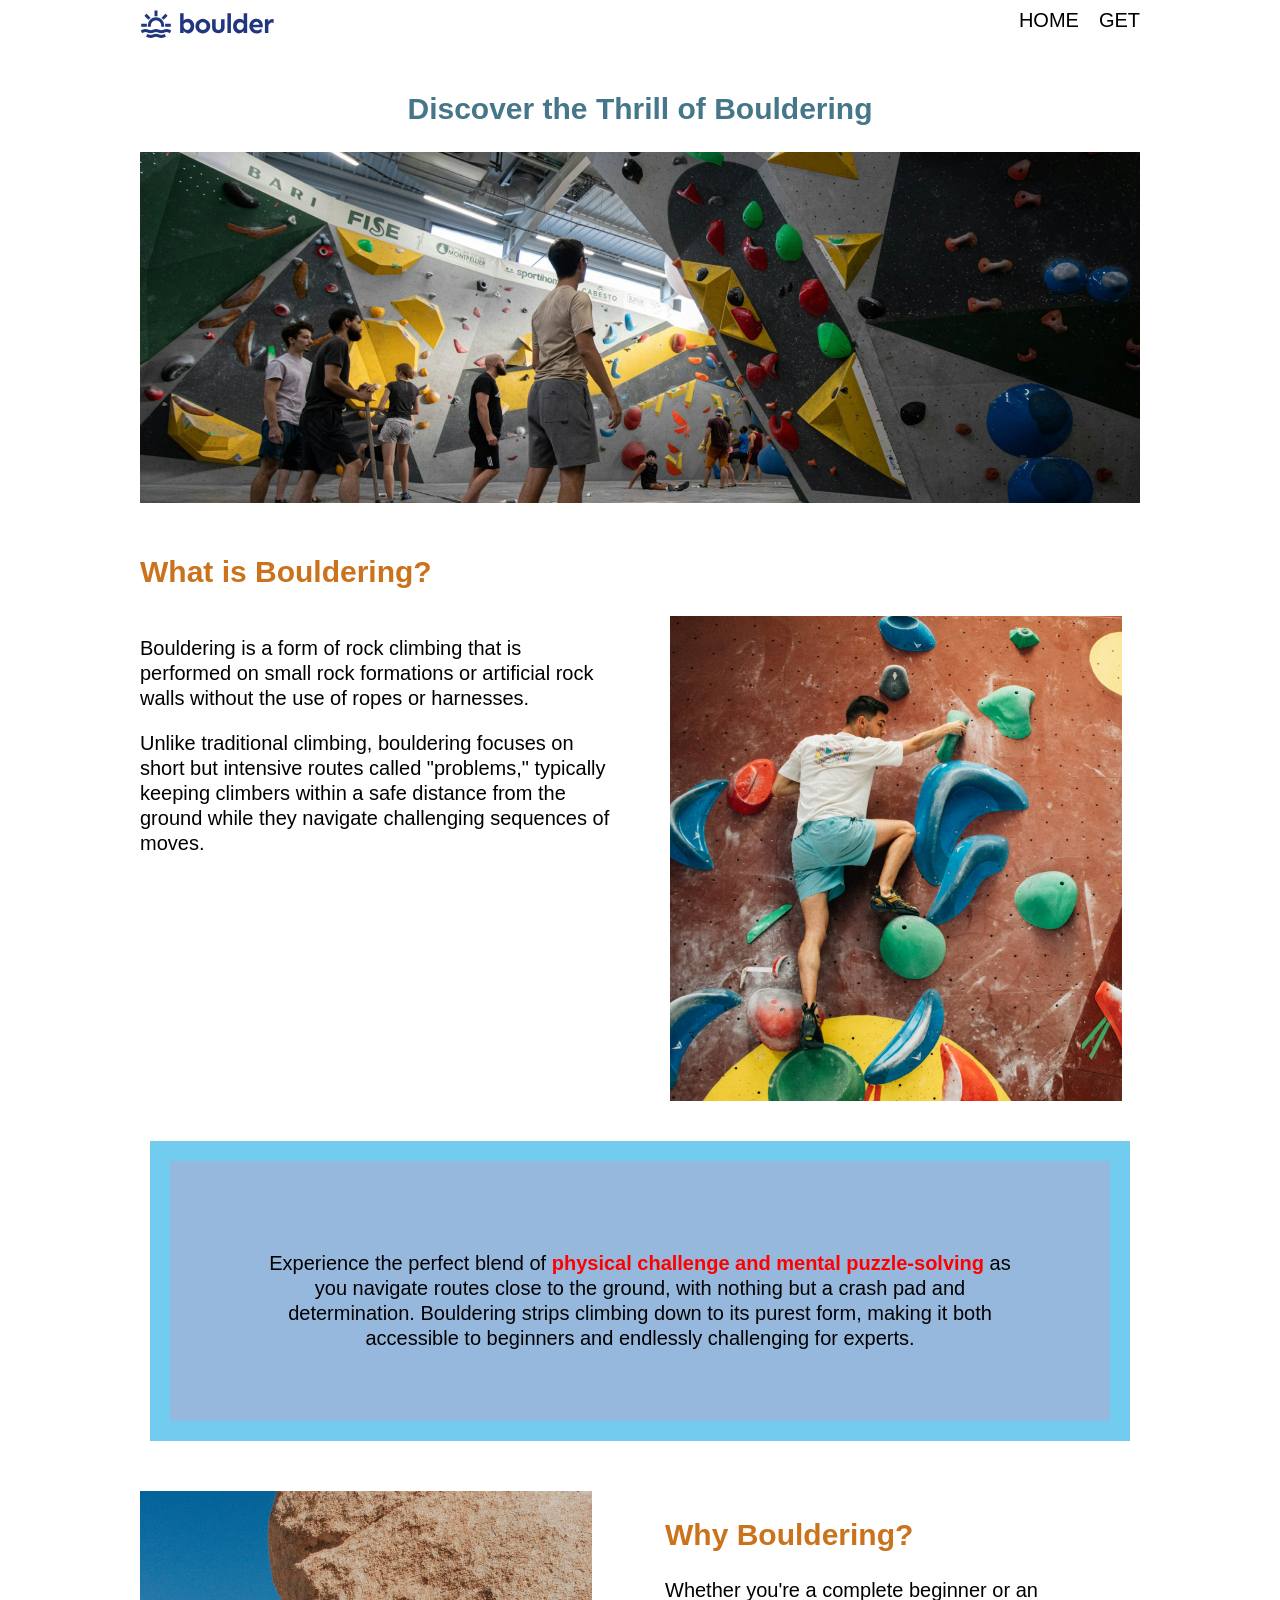
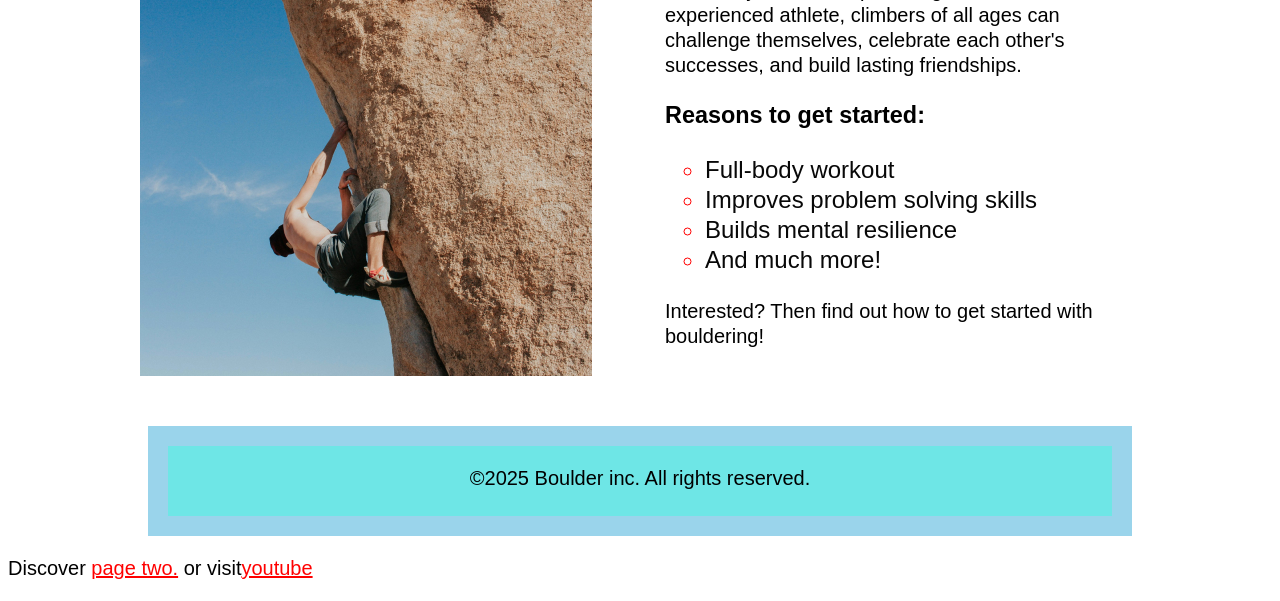
<file: index.html>
<!DOCTYPE html>
<html>
    <head>
        <title>Website </title>
        <link href="css/style.css" rel="stylesheet">
    </head>
    <style>
        p{
            color: black;
        }

    </style>

    
     <body>
        <div class="wrapper">
       <main> 
        <header>
            <img src="images/logo.svg" alt="logo">  
            <nav class="primary-nav" aria-label="Primary navigation">
                <ul>
                    <li><a href="index.html">HOME</a></li>
                    <li><a href="gettingstarted.html">GET</a></li>
                </ul>
            </nav>
        </header>
            <section>

            <h1>Discover the Thrill of Bouldering</h1>
            <img src="images/bouldering-gym.jpg" alt="gym">
        </section>
        <section>
            <h2>What is Bouldering?</h2>
            <div class="layout1">
                <div>
                <p >Bouldering is a form of rock climbing that is performed on small rock formations or artificial rock walls without the use of ropes or harnesses. </p>
                <p>Unlike traditional climbing, bouldering focuses on short but intensive routes called "problems," typically keeping climbers within a safe distance from the ground while they navigate challenging sequences of moves.</p>
                </div>
                <img src="images/what-is-bouldering.jpg">
                
            </div>
                <p class="bluebox">Experience the perfect blend of<strong> physical challenge and mental puzzle-solving </strong>as you navigate routes close to the ground, with nothing but a crash pad and determination. Bouldering strips climbing down to its purest form, making it both accessible to beginners and endlessly challenging for experts.</p>
        </section>  
        <section>
            <div class="layout2">
            <img src="images/why-bouldering.jpg">
            <div>
            <h2>Why Bouldering?</h2> 
        
                <p>Whether you're a complete beginner or an experienced athlete, climbers of all ages can challenge themselves, celebrate each other's successes, and build lasting friendships.</em></p>
         
                <h3>Reasons to get started:</h3>
                    <ul id="list">
                        <li>Full-body workout</li>
                        <li>Improves problem solving skills</li>
                        <li>Builds mental resilience</li>
                        <li>And much more!</li>
                    </ul> 
                   
                    <p>Interested? Then find out how to get started with bouldering!</p>
                </div>
                </div>
        </section>
    </main>
        <footer>
             
            <p>©2025 Boulder inc. All rights reserved.</p>
        </footer>
    
        

        </div>
    </body>
<p>Discover <a href="gettingstarted.html">page two.</a> or visit<a href="https://youtube.com">youtube</a></p>
</html>
</file>
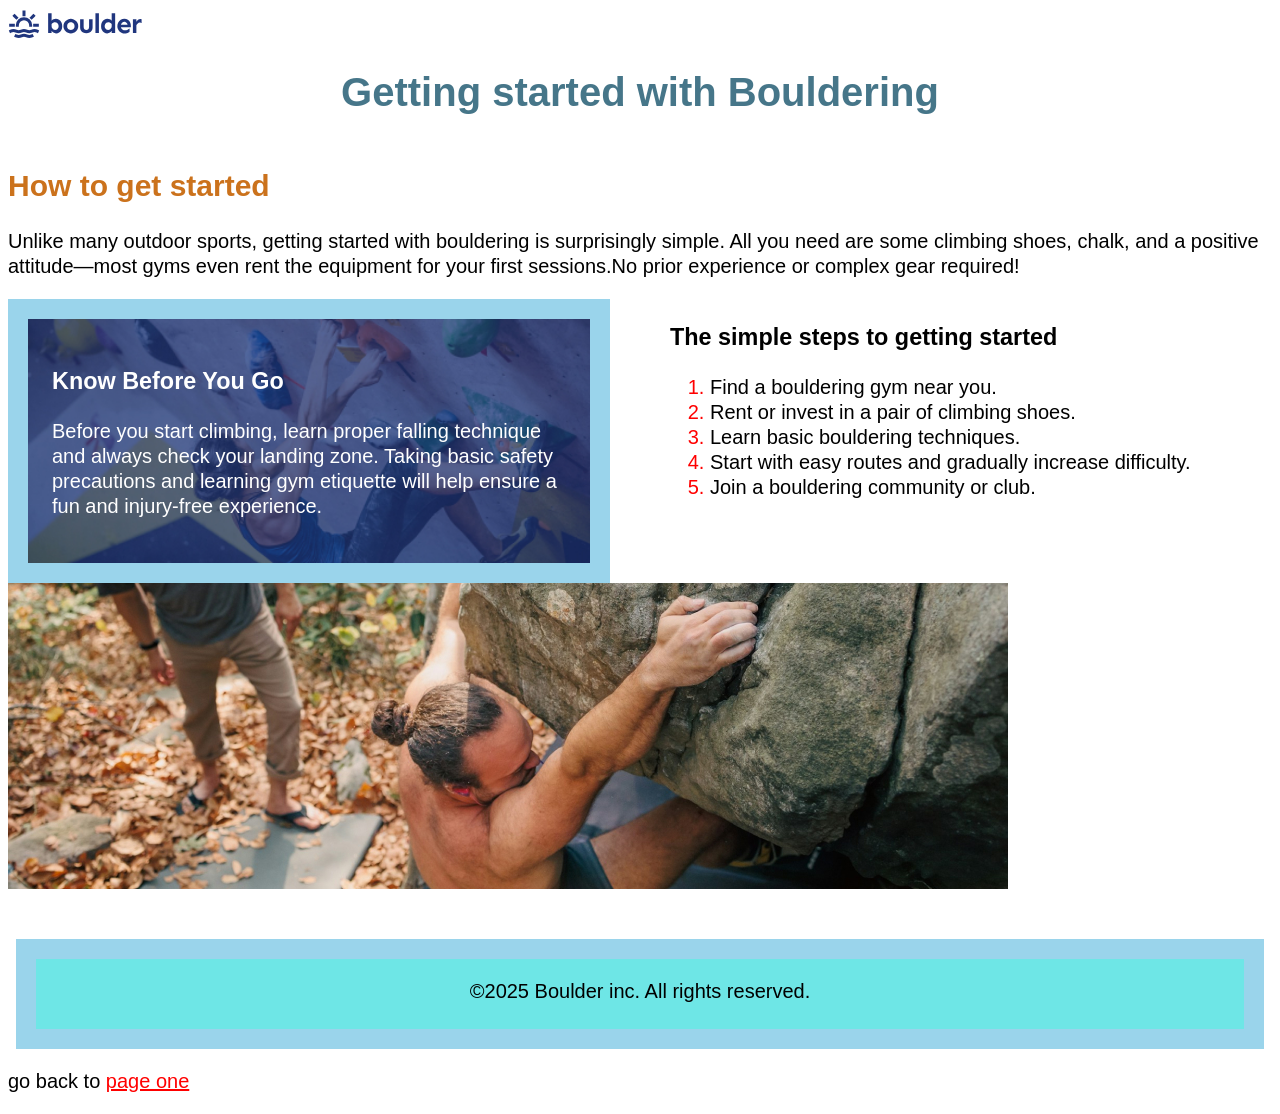
<file: gettingstarted.html>
<!DOCTYPE html>
 <html>
    <head>
        <title>bould</title>
    <link href="css/style.css" rel="stylesheet"> 
    </head>
    <body>
        <header>
            <img src="images/logo.svg" alt="">
        </header>
        
        <main>
            <h1>Getting started with Bouldering</h1>
            
        <section>

            <h2>How to get started</h2>
            <div>
                <p>Unlike many outdoor sports, getting started with bouldering is surprisingly simple. All you need are some climbing shoes, chalk, and a positive attitude—most gyms even rent the equipment for your first sessions.No prior experience or complex gear required!</p>
                
            </div>
            <div class="layout3">
            <div class="climber-bg">
                 <h3>Know Before You Go</h3>
                <p>Before you start climbing, learn proper falling technique and always check your landing zone. Taking basic safety precautions and learning gym etiquette will help ensure a fun and injury-free experience.</p>
            </div>
            <div>
            <h3>The simple steps to getting started</h3>
            <ol>
               <li> Find a bouldering gym near you.</li>
               <li> Rent or invest in a pair of climbing shoes.</li>
                <li>Learn basic bouldering techniques.</li>
                <li>Start with easy routes and gradually increase difficulty.</li>
                <li>Join a bouldering community or club.</li>
            </ol>
            </div>
            </div>
            
            <img src="images/getting-started-outdoors.jpg" alt="">
        </section>

        </main>

        <footer>
            <p>©2025 Boulder inc. All rights reserved.</p>
            </footer>
               
    </body>
    <p>go back to <a href="index.html" >page one</a></p>
        
 </html>
</file>
<file: css/style.css>
*{
    box-sizing: border-box;
}
body{
    font-family: sans-serif;
    font-size: 1.25rem;
    line-height:1.25;

}
img{
    max-inline-size: 100%;
    display: block;
}

h1{
    color:#467689;
    text-align: center;
    
    
}
h2{
    
    text-align: left;
    color: #cb721c;
}

.primary-nav ul {
    list-style: none;
    margin: 0px;
    padding: 0px;
    display: flex;
    gap: 20px;
}
.primary-nav a {
    color: black;
    text-decoration: none;

}

.primary-nav a:hover,.primary-nav a:focus-visible{
    color: #6ee6e6;
}
header{
    display: flex;
    justify-content: space-between;
}
section{
   margin-block: 50px;
}

.expe{
    color: rgb(234, 108, 12);
}
#list{
    color: rgb(8, 8, 8);
    font-size: 1.5rem;
}
a{
    color: red;
}
a:visited{
    color: blue;
}
a:hover,a:focus-visible{
    color: green;
}
footer{
     block-size: 110px;
    border: #9ad4eb 20px solid;
    text-align: center;
    padding:  px;
    margin:8px;
    margin-top: 20px;
    margin-bottom: 20px;
    background-color: #6ee6e6;
}
.two-paragraph{
    background-color: aqua;
    color: rgb(234, 64, 152);
}
.wrapper{

   max-inline-size: 1000px;
   margin-inline: auto;

}
.layout1{
    display: grid;
    grid-template-columns: 1fr 1fr;
    gap: 60px;
    margin-top: 0px;
    
    
}
.layout2{
    display:grid;
    grid-template-columns: 1fr 1fr;
    gap:50px;

}
.bluebox{
    background-color: #96b8dd;
    text-align: center;
   block-size: 300px;
    border: #71ccf0 20px solid;
    padding:  90px;
    margin:10px;
    margin-top: 40px;
    margin-bottom: 0px;
}
ul{
    list-style: circle;
    color:black
}
li::marker{
    color:red
}
.bluebox strong{
    color: red;
}
.climber-bg{
    color: white;
    padding: 24px;
    border: #9ad4eb 20px solid;
    background-image: url(../images/simple-steps.jpg);
    background-size: cover;
    background-repeat: no-repeat;
    background-position: center;
}

.layout3{
    display: grid;
    grid-template-columns: 1fr 1fr;
    gap: 60px;
    margin-top: 0px;
    
    
}
</file>
